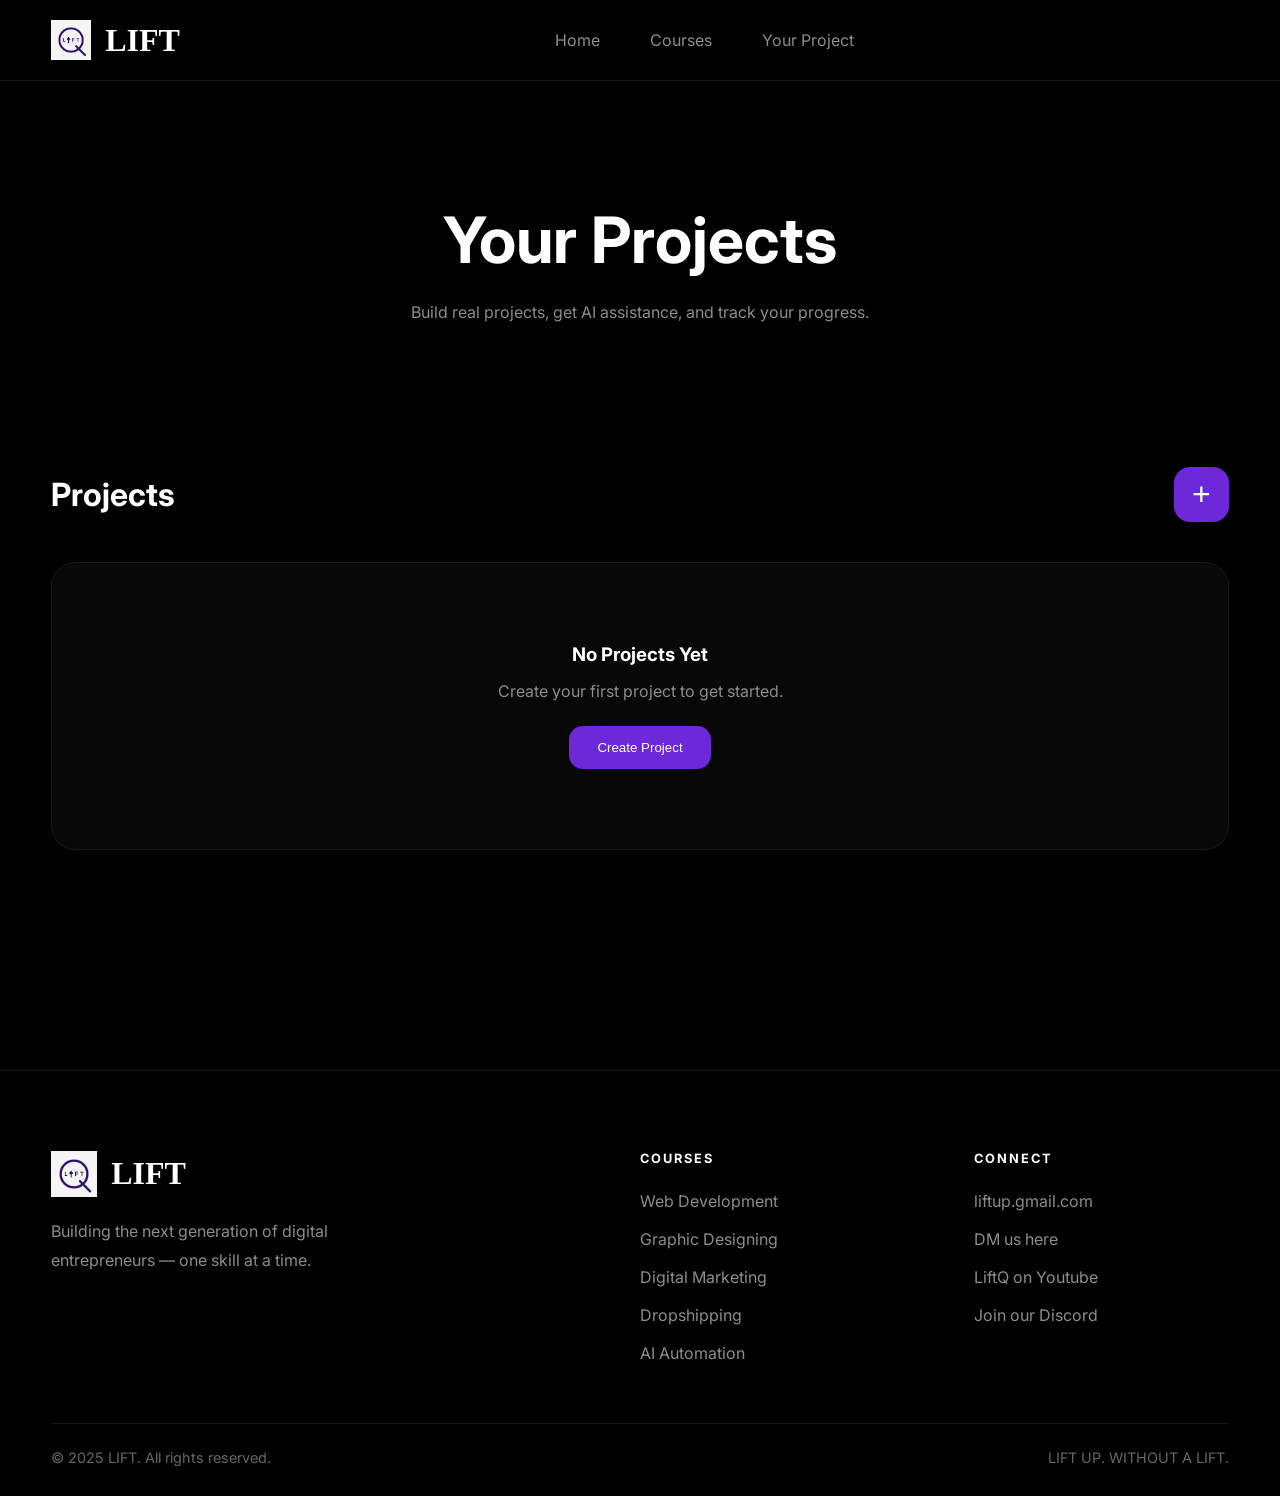
<file: projects.html>
<!DOCTYPE html>
<html lang="en">

<head>

    <meta charset="UTF-8">

    <meta
        name="viewport"
        content="width=device-width, initial-scale=1.0">

    <title>
        Lift | Projects
    </title>

    <link
        rel="stylesheet"
        href="css/common.css">

    <link
        rel="stylesheet"
        href="css/header.css">

    <link
        rel="stylesheet"
        href="css/projects.css">

    <link
        rel="stylesheet"
        href="css/footer.css">

</head>

<body>

    <div id="header-container"></div>

    <main>

        <section class="projects-hero">

            <div class="container">

                <h1>
                    Your Projects
                </h1>

                <p>
                    Build real projects,
                    get AI assistance,
                    and track your progress.
                </p>

            </div>

        </section>

        <section class="projects-section">

            <div class="container">

                <div class="projects-header">

                    <h2>
                        Projects
                    </h2>

                    <button
                        id="createProjectBtn">

                        +

                    </button>

                </div>

                <!-- EMPTY STATE -->

                <div
                    id="emptyProjects">

                    <h3>
                        No Projects Yet
                    </h3>

                    <p>
                        Create your first project
                        to get started.
                    </p>

                    <button
                        class="create-btn">

                        Create Project

                    </button>

                </div>

                <!-- PROJECT CARDS -->

                <div
                    id="projectsGrid">

                </div>

            </div>

        </section>

        <div
            id="projectModal"
            class="modal">

            <div
                class="modal-content">

                <h2>
                    Create Project
                </h2>

                <input
                    id="projectName"
                    type="text"
                    placeholder="Project Name">

                <select
                    id="projectCategory">

                    <option>
                        Web Development
                    </option>

                    <option>
                        Graphic Designing
                    </option>

                    <option>
                        Digital Marketing
                    </option>

                    <option>
                        Dropshipping
                    </option>

                    <option>
                        AI Automation
                    </option>

                </select>

                <div
                    class="modal-actions">

                    <button
                        id="cancelProject">

                        Cancel

                    </button>

                    <button
                        id="saveProject">

                        Create

                    </button>

                </div>

            </div>

        </div>

        <section
            id="projectWorkspace">

            <div class="container">

                <div
                    class="workspace-header">

                    <h2
                        id="workspaceTitle">

                        Project Name

                    </h2>

                    <span
                        id="workspaceCategory">

                        Category

                    </span>

                </div>

                <div
                    class="workspace-info">

                    <div>

                        <strong>
                            Status:
                        </strong>

                        In Progress

                    </div>

                </div>

                <div
                    id="webDevWorkspace">

                    <h3>
                        Web Development Workspace
                    </h3>

                    <p>
                        Code editor coming with backend.
                    </p>

                </div>

                <div
                    id="otherWorkspace">

                    <h3>
                        VS Code Extension
                    </h3>

                    <p>

                        This project type uses
                        the Lift VS Code Extension.

                    </p>

                </div>

                <div
                    class="project-ai">

                    <h3>
                        Project AI Assistant
                    </h3>

                    <div
                        id="chatMessages">

                        <div
                            class="ai-message">

                            👋 Tell me about
                            your project.

                        </div>

                    </div>

                    <div
                        class="chat-input">

                        <textarea
                            id="questionInput"
                            placeholder="Ask about your project..."></textarea>

                        <button
                            id="sendQuestion">

                            Send

                        </button>

                    </div>

                </div>

            </div>

        </section>

    </main>

    <div id="footer-container"></div>

    <script src="js/header.js"></script>
    <script src="js/footer.js"></script>
    <script src="js/projects.js"></script>

</body>

</html>
</file>
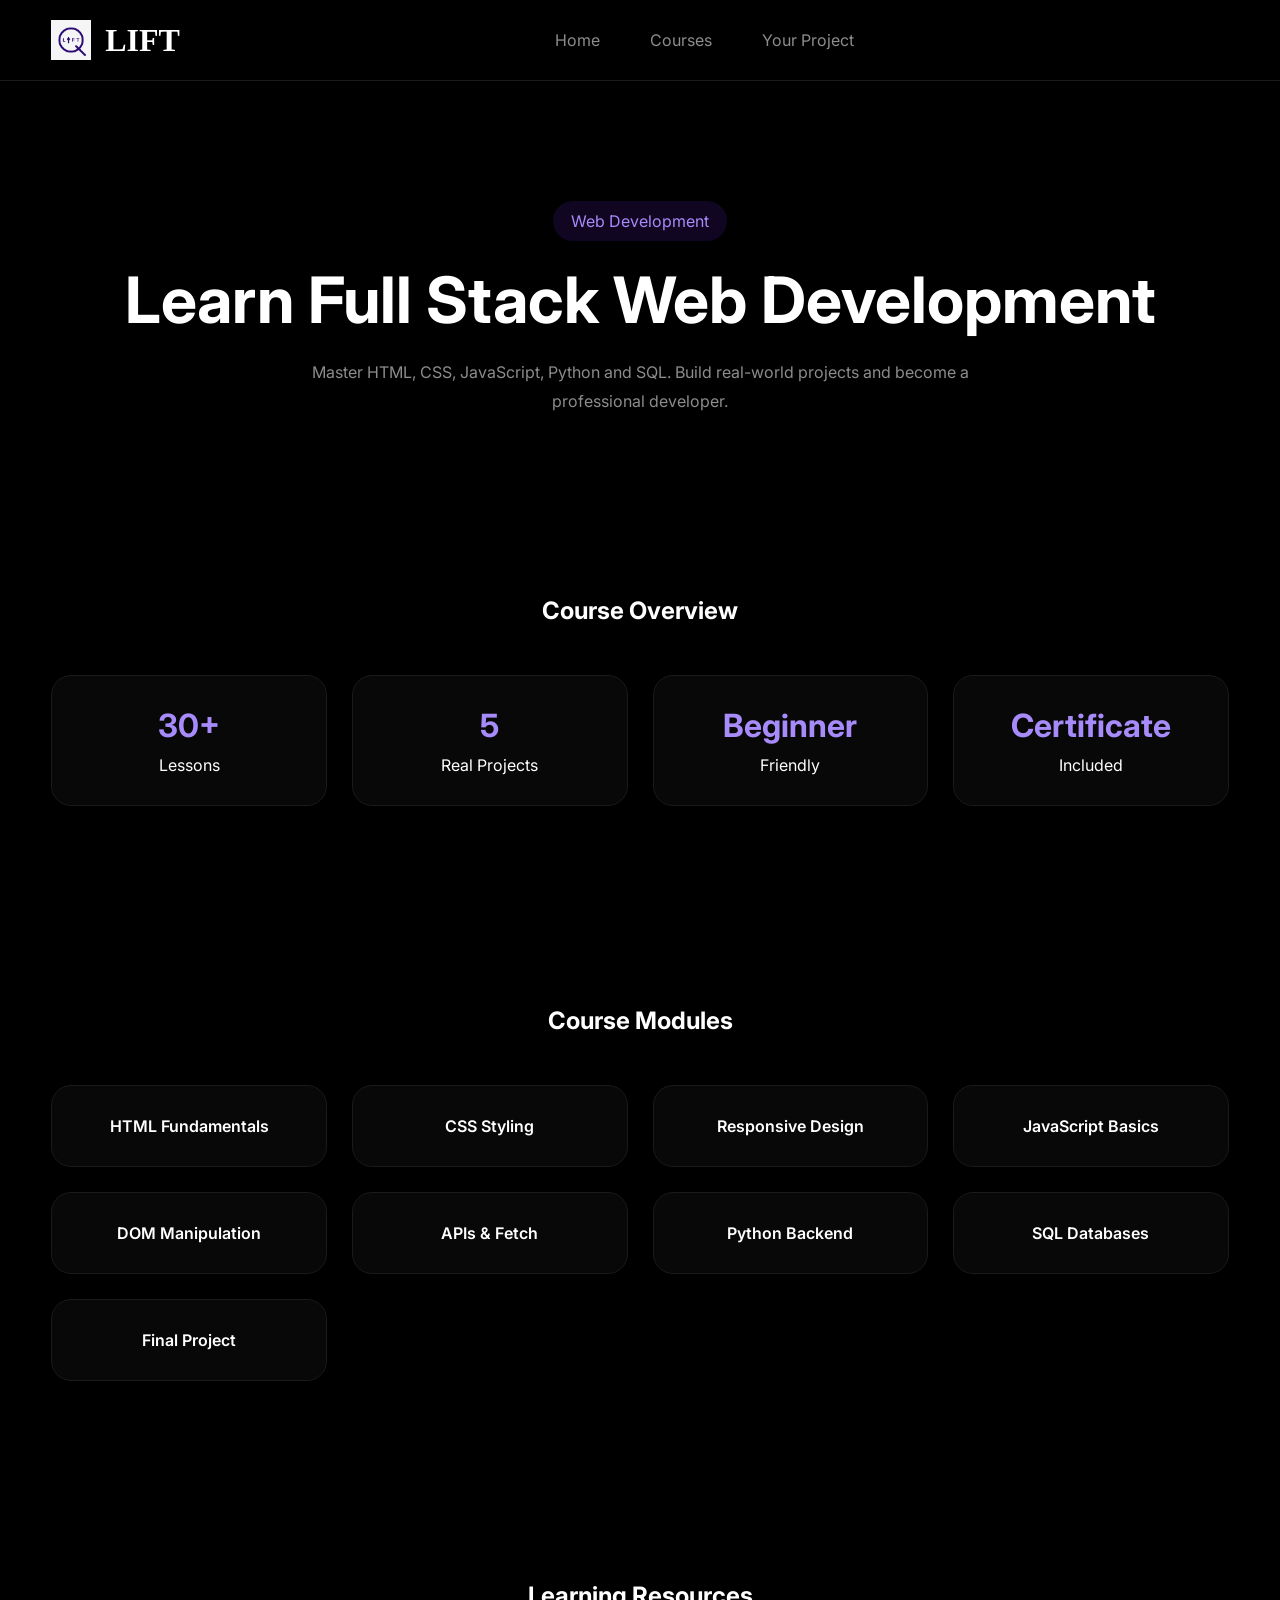
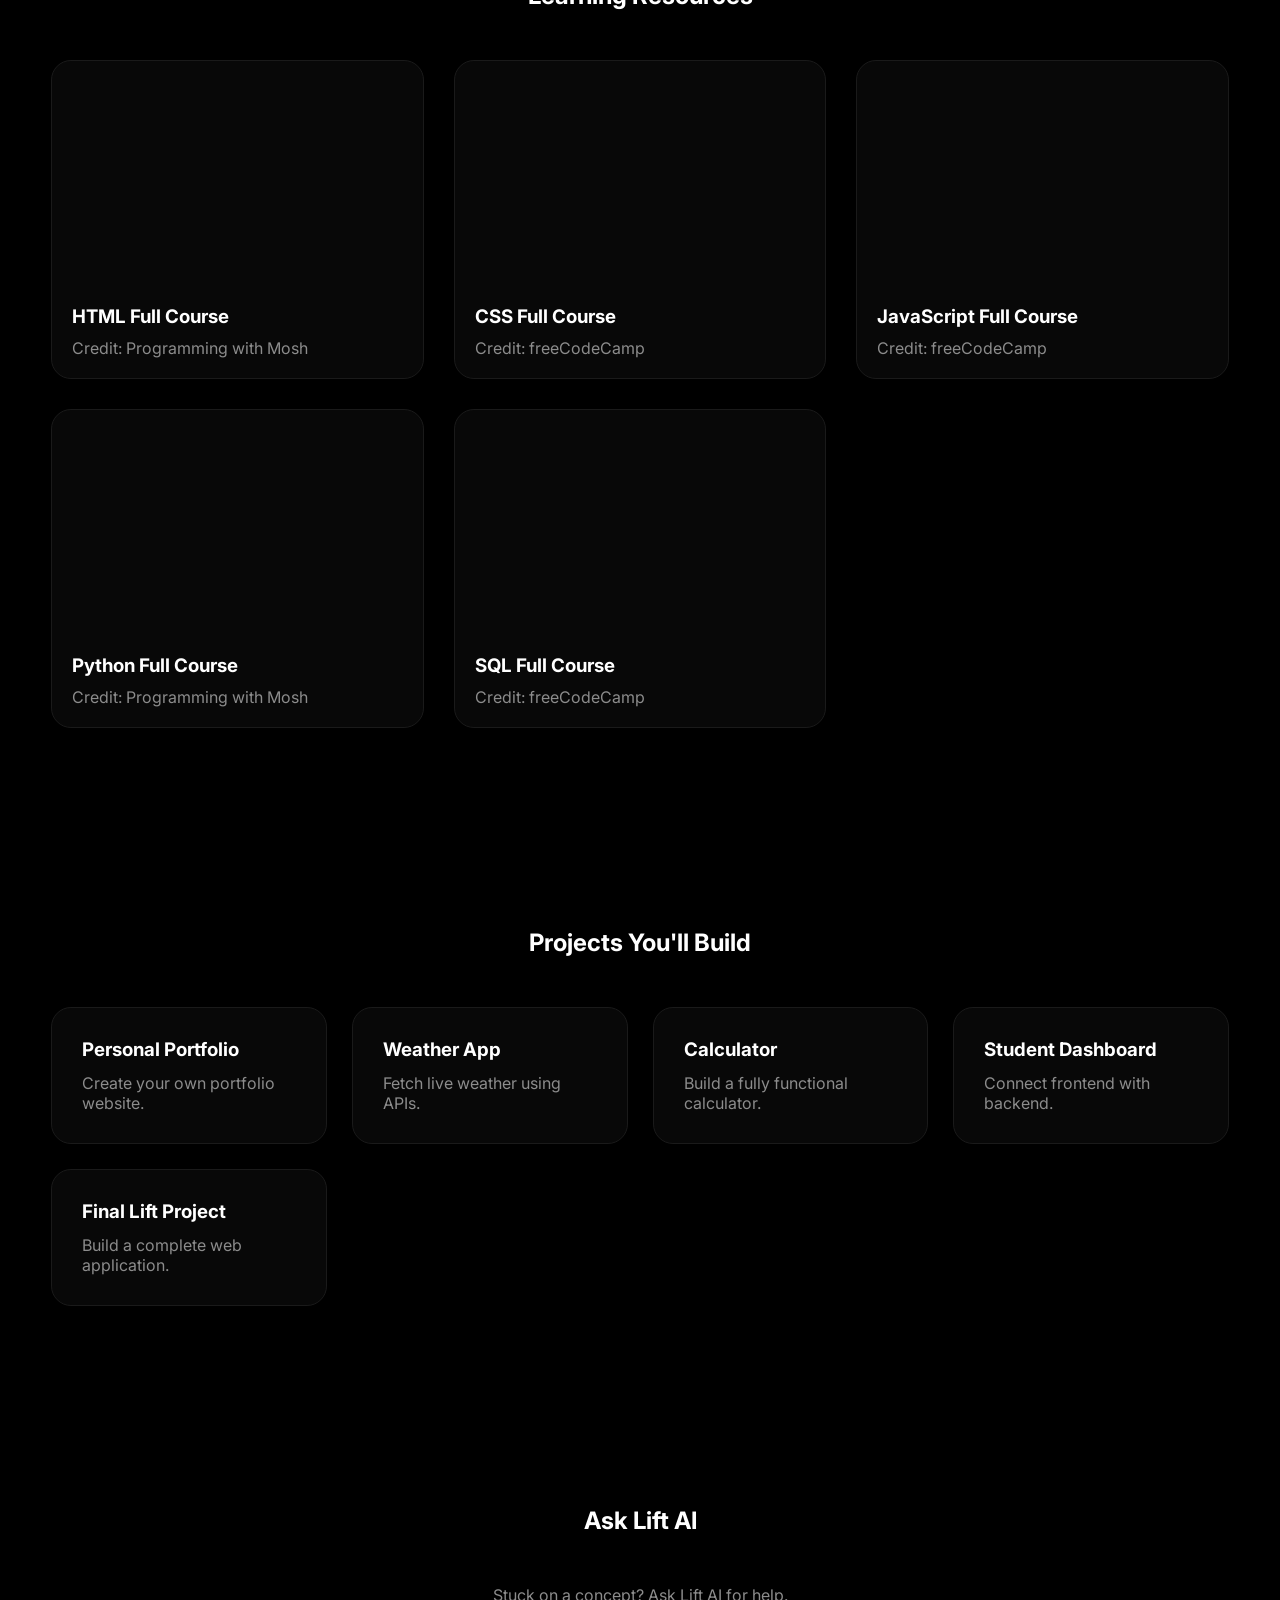
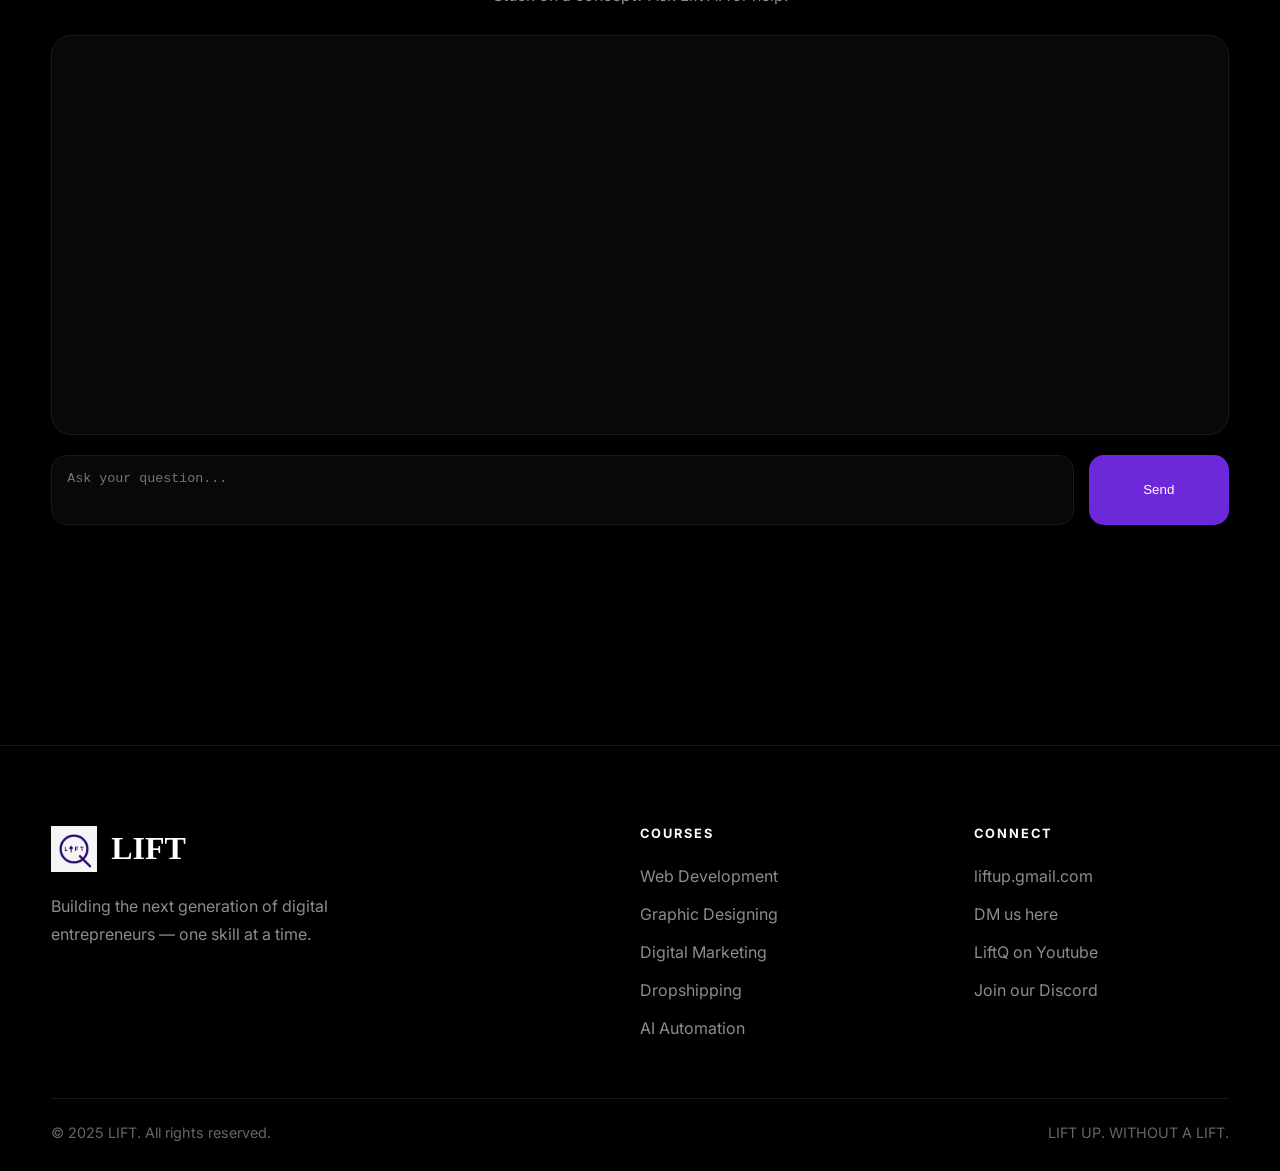
<file: web-dev.html>
<!DOCTYPE html>
<html lang="en">

<head>

    <meta charset="UTF-8">
    <meta name="viewport" content="width=device-width, initial-scale=1.0">

    <title>Lift | Web Development</title>

    <link rel="stylesheet" href="css/common.css">
    <link rel="stylesheet" href="css/header.css">
    <link rel="stylesheet" href="css/web-dev.css">
    <link rel="stylesheet" href="css/footer.css">

</head>

<body>
    <div id="header-container"></div>

    <main>
        <section class="course-hero">

            <div class="container">

                <span class="course-tag">
                    Web Development
                </span>

                <h1>
                    Learn Full Stack Web Development
                </h1>

                <p>
                    Master HTML, CSS, JavaScript, Python and SQL.
                    Build real-world projects and become a professional developer.
                </p>

            </div>

        </section>

        <section class="overview">

            <div class="container">

                <h2>
                    Course Overview
                </h2>

                <div class="overview-grid">

                    <div class="overview-card">

                        <h3>30+</h3>

                        <p>
                            Lessons
                        </p>

                    </div>

                    <div class="overview-card">

                        <h3>5</h3>

                        <p>
                            Real Projects
                        </p>

                    </div>

                    <div class="overview-card">

                        <h3>Beginner</h3>

                        <p>
                            Friendly
                        </p>

                    </div>

                    <div class="overview-card">

                        <h3>Certificate</h3>

                        <p>
                            Included
                        </p>

                    </div>

                </div>

            </div>

        </section>

        <section class="modules">

            <div class="container">

                <h2>
                    Course Modules
                </h2>

                <div class="modules-grid">

                    <div class="module-card">
                        HTML Fundamentals
                    </div>

                    <div class="module-card">
                        CSS Styling
                    </div>

                    <div class="module-card">
                        Responsive Design
                    </div>

                    <div class="module-card">
                        JavaScript Basics
                    </div>

                    <div class="module-card">
                        DOM Manipulation
                    </div>

                    <div class="module-card">
                        APIs & Fetch
                    </div>

                    <div class="module-card">
                        Python Backend
                    </div>

                    <div class="module-card">
                        SQL Databases
                    </div>

                    <div class="module-card">
                        Final Project
                    </div>

                </div>

            </div>

        </section>

        <section class="videos">

            <div class="container">

                <h2>
                    Learning Resources
                </h2>

                <div class="video-grid">

                    <div class="video-card">

                        <iframe
                            src="https://www.youtube.com/embed/qz0aGYrrlhU"
                            allowfullscreen>
                        </iframe>

                        <h3>
                            HTML Full Course
                        </h3>

                        <p>
                            Credit: Programming with Mosh
                        </p>

                    </div>

                    <div class="video-card">

                        <iframe
                            src="https://www.youtube.com/embed/1Rs2ND1ryYc"
                            allowfullscreen>
                        </iframe>

                        <h3>
                            CSS Full Course
                        </h3>

                        <p>
                            Credit: freeCodeCamp
                        </p>

                    </div>

                    <div class="video-card">

                        <iframe
                            src="https://www.youtube.com/embed/PkZNo7MFNFg"
                            allowfullscreen>
                        </iframe>

                        <h3>
                            JavaScript Full Course
                        </h3>

                        <p>
                            Credit: freeCodeCamp
                        </p>

                    </div>

                    <div class="video-card">

                        <iframe
                            src="https://www.youtube.com/embed/_uQrJ0TkZlc"
                            allowfullscreen>
                        </iframe>

                        <h3>
                            Python Full Course
                        </h3>

                        <p>
                            Credit: Programming with Mosh
                        </p>

                    </div>

                    <div class="video-card">

                        <iframe
                            src="https://www.youtube.com/embed/7S_tz1z_5bA"
                            allowfullscreen>
                        </iframe>

                        <h3>
                            SQL Full Course
                        </h3>

                        <p>
                            Credit: freeCodeCamp
                        </p>

                    </div>

                </div>

            </div>

        </section>

        <section class="projects-section">

            <div class="container">

                <h2>
                    Projects You'll Build
                </h2>

                <div class="projects-grid">

                    <div class="project-card">

                        <h3>
                            Personal Portfolio
                        </h3>

                        <p>
                            Create your own portfolio website.
                        </p>

                    </div>

                    <div class="project-card">

                        <h3>
                            Weather App
                        </h3>

                        <p>
                            Fetch live weather using APIs.
                        </p>

                    </div>

                    <div class="project-card">

                        <h3>
                            Calculator
                        </h3>

                        <p>
                            Build a fully functional calculator.
                        </p>

                    </div>

                    <div class="project-card">

                        <h3>
                            Student Dashboard
                        </h3>

                        <p>
                            Connect frontend with backend.
                        </p>

                    </div>

                    <div class="project-card">

                        <h3>
                            Final Lift Project
                        </h3>

                        <p>
                            Build a complete web application.
                        </p>

                    </div>

                </div>

            </div>

        </section>

        <section class="ai-section">

            <div class="container">

                <h2>
                    Ask Lift AI
                </h2>

                <p class="ai-description">
                    Stuck on a concept? Ask Lift AI for help.
                </p>

                <div id="chatMessages">

                    <div class="ai-message">

                        👋 Welcome! Ask any question about Web Development.

                    </div>

                </div>

                <div class="chat-input">

                    <textarea
                        id="questionInput"
                        placeholder="Ask your question..."></textarea>

                    <button
                        id="sendQuestion">

                        Send

                    </button>

                </div>

            </div>

        </section>
    </main>

    <div id="footer-container"></div>

    <script src="js/header.js"></script>
    <script src="js/footer.js"></script>
    <script src="js/web-dev.js"></script>

</body>

</html>
</file>
<file: css/common.css>
/* Common Styles */

@import url('https://fonts.googleapis.com/css2?family=Inter:wght@300;400;700;900&display=swap');

:root{
    --bg:#000000;
    --card:#0a0a0a;
    --text:#ffffff;
    --muted:#8c8c8c;
    --purple:#6d28d9;
    --purple-hover:#7c3aed;
    --border:#1a1a1a;
}

*{
    margin:0;
    padding:0;
    box-sizing:border-box;
    -webkit-tap-highlight-color: transparent;
}

html{
    scroll-behavior:smooth;
}

body{
    background:var(--bg);
    color:var(--text);
    font-family:Inter,Segoe UI,sans-serif;
}

a{
    text-decoration:none;
    color:inherit;
}

ul{
    list-style:none;
}

.container{
    width:min(1280px,92%);
    margin:auto;
}

img{
    max-width:100%;
    display:block;
}
</file>
<file: css/header.css>
.header{
    width:100%;
    border-bottom:1px solid var(--border);
    background:#000;
}

.nav{
    height:80px;

    display:flex;
    align-items:center;
    justify-content:space-between;
}

.logo-wrapper{
    display:flex;
    align-items:center;
    gap:14px;
}

.logo-wrapper img{
    width:40px;
    height:40px;
}

.logo-wrapper span{
    font-size:2rem;
    font-weight:700;
    font-family:Georgia,serif;
}

.desktop-nav{
    display:flex;
    gap:50px;
}

.desktop-nav a{
    color:var(--muted);
    transition:.3s;
}

.desktop-nav a:hover{
    color:#fff;
}

.nav-right{
    display:flex;
    align-items:center;
    gap:20px;
}

.signin{
    color:#b0b0b0;
}

.get-started{
    background:var(--purple);
    padding:14px 24px;
    border-radius:18px;
    font-weight:600;
}

.get-started:hover{
    background:var(--purple-hover);
}

#profile{
    font-size:large;
}

#menuBtn{
    display:none;

    background:none;
    border:none;

    color:white;
    font-size:1.5rem;

    cursor:pointer;
}

.mobile-menu{
    display:none;
}

.mobile-menu.active{
    display:flex;
    flex-direction:column;
    gap:18px;

    padding:20px;
    border-top:1px solid var(--border);
}

@media(max-width:768px){

    .desktop-nav,
    .signin{
        display:none;
    }

    #menuBtn{
        display:block;
    }

    .nav{
        height:72px;
    }

    .logo-wrapper img{
        width:34px;
        height:34px;
    }

    .logo-wrapper span{
        font-size:1.5rem;
    }

    .get-started{
        padding:12px 18px;
    }
}
</file>
<file: css/projects.css>
.projects-hero{

    padding:120px 0 80px;

    text-align:center;
}

.projects-hero h1{

    font-size:4rem;

    margin-bottom:20px;
}

.projects-hero p{

    max-width:700px;

    margin:auto;

    color:var(--muted);

    line-height:1.8;
}

.projects-section{

    padding:60px 0 100px;
}

.projects-header{

    display:flex;

    align-items:center;

    justify-content:space-between;

    margin-bottom:40px;
}

.projects-header h2{

    font-size:2rem;
}

#createProjectBtn{

    width:55px;

    height:55px;

    border:none;

    border-radius:16px;

    background:var(--purple);

    color:white;

    font-size:2rem;

    cursor:pointer;
}

#createProjectBtn:hover{

    transform:scale(1.05);
}

#emptyProjects{

    text-align:center;

    padding:80px 20px;

    border:1px solid var(--border);

    border-radius:24px;

    background:#080808;
}

#emptyProjects h3{

    margin-bottom:15px;
}

#emptyProjects p{

    color:var(--muted);

    margin-bottom:25px;
}

.create-btn{

    padding:14px 28px;

    border:none;

    border-radius:14px;

    background:var(--purple);

    color:white;

    cursor:pointer;
}

#projectsGrid{

    display:grid;

    grid-template-columns:
    repeat(auto-fit,minmax(280px,1fr));

    gap:25px;
}

.project-card{

    background:#080808;

    border:1px solid var(--border);

    border-radius:20px;

    padding:25px;

    cursor:pointer;

    transition:.3s;
}

.project-card:hover{

    transform:translateY(-6px);
}

.project-card h3{

    margin-bottom:12px;
}

.project-card p{

    color:var(--muted);

    margin-bottom:10px;
}

.project-status{

    display:inline-block;

    padding:6px 12px;

    border-radius:999px;

    background:rgba(109,40,217,.15);

    color:#a78bfa;

    font-size:.85rem;
}

.modal{

    position:fixed;

    inset:0;

    background:rgba(0,0,0,.7);

    display:none;

    align-items:center;

    justify-content:center;

    z-index:999;
}

.modal.show{

    display:flex;
}

.modal-content{

    width:90%;

    max-width:500px;

    background:#080808;

    border:1px solid var(--border);

    border-radius:24px;

    padding:30px;
}

.modal-content h2{

    margin-bottom:25px;
}

.modal-content input,
.modal-content select{

    width:100%;

    padding:15px;

    margin-bottom:20px;

    border-radius:14px;

    border:1px solid var(--border);

    background:#111;

    color:white;
}

.modal-actions{

    display:flex;

    justify-content:flex-end;

    gap:15px;
}

.modal-actions button{

    padding:12px 22px;

    border:none;

    border-radius:12px;

    cursor:pointer;
}

#cancelProject{

    background:#222;

    color:white;
}

#saveProject{

    background:var(--purple);

    color:white;
}

#projectWorkspace{

    display:none;

    padding:100px 0;
}

.workspace-header{

    display:flex;

    align-items:center;

    justify-content:space-between;

    margin-bottom:30px;
}

.workspace-header h2{

    font-size:2rem;
}

#workspaceCategory{

    padding:8px 16px;

    border-radius:999px;

    background:rgba(109,40,217,.15);

    color:#a78bfa;
}

.workspace-info{

    margin-bottom:40px;

    color:var(--muted);
}

#webDevWorkspace,
#otherWorkspace{

    background:#080808;

    border:1px solid var(--border);

    border-radius:20px;

    padding:25px;

    margin-bottom:40px;
}

#webDevWorkspace h3,
#otherWorkspace h3{

    margin-bottom:15px;
}

#webDevWorkspace p,
#otherWorkspace p{

    color:var(--muted);
}

.project-ai{

    margin-top:50px;
}

.project-ai h3{

    margin-bottom:20px;
}

#chatMessages{

    background:#080808;

    border:1px solid var(--border);

    border-radius:20px;

    min-height:350px;

    max-height:500px;

    overflow-y:auto;

    padding:20px;
}

.user-message{

    width:fit-content;

    max-width:80%;

    margin-left:auto;

    margin-bottom:12px;

    padding:12px 16px;

    border-radius:16px;

    background:#6d28d9;

    color:white;
}

.ai-message{

    width:fit-content;

    max-width:80%;

    margin-bottom:12px;

    padding:12px 16px;

    border-radius:16px;

    background:#111;

    color:white;
}

.thinking{

    opacity:.7;

    font-style:italic;
}

.chat-input{

    margin-top:20px;

    display:flex;

    gap:15px;
}

.chat-input textarea{

    flex:1;

    min-height:70px;

    resize:none;

    padding:15px;

    border-radius:14px;

    border:1px solid var(--border);

    background:#080808;

    color:white;
}

.chat-input button{

    width:140px;

    border:none;

    border-radius:14px;

    background:var(--purple);

    color:white;

    cursor:pointer;
}

@media(max-width:768px){

    .projects-hero h1{

        font-size:2.5rem;
    }

    .workspace-header{

        flex-direction:column;

        gap:15px;

        align-items:flex-start;
    }

    .chat-input{

        flex-direction:column;
    }

    .chat-input button{

        width:100%;

        height:55px;
    }

}
</file>
<file: css/footer.css>
.footer{
    margin-top:120px;
    padding:80px 0 30px;
    border-top:1px solid var(--border);
}

.footer-grid{

    display:grid;
    grid-template-columns:
    2fr
    1fr
    1fr;

    gap:80px;
}

.footer-logo{
    display:flex;
    align-items:center;
    gap:14px;

    margin-bottom:20px;
}

.footer-logo img{
    width:46px;
    height:46px;
}

.footer-logo h2{
    font-size:2rem;
    font-family:Georgia,serif;
}

.footer p{
    color:var(--muted);
    max-width:300px;
    line-height:1.8;
}

.footer h4{
    margin-bottom:25px;
    letter-spacing:2px;
    font-size:.8rem;
}

.footer ul{
    display:flex;
    flex-direction:column;
    gap:18px;
}

.footer li{
    color:var(--muted);
}

.footer-bottom{

    margin-top:60px;
    padding-top:25px;

    border-top:1px solid var(--border);

    display:flex;
    justify-content:space-between;

    color:#666;
    font-size:.9rem;
}

@media(max-width:768px){

    .footer-grid{
        grid-template-columns:1fr;
        gap:40px;
    }

    .footer-bottom{
        flex-direction:column;
        gap:12px;
        text-align:center;
    }
}
</file>
<file: css/web-dev.css>
.course-hero{

    padding:120px 0 80px;

    text-align:center;
}

.course-tag{

    display:inline-block;

    padding:10px 18px;

    border-radius:999px;

    background:rgba(109,40,217,.15);

    color:#a78bfa;

    margin-bottom:20px;
}

.course-hero h1{

    font-size:4rem;

    margin-bottom:20px;
}

.course-hero p{

    max-width:700px;

    margin:auto;

    color:var(--muted);

    line-height:1.8;
}

.overview,
.modules,
.videos,
.projects-section,
.ai-section{

    padding:100px 0;
}

.overview h2,
.modules h2,
.videos h2,
.projects-section h2,
.ai-section h2{

    text-align:center;

    margin-bottom:50px;
}

.overview-grid,
.modules-grid,
.projects-grid{

    display:grid;

    grid-template-columns:
    repeat(auto-fit,minmax(250px,1fr));

    gap:25px;
}

.overview-card,
.module-card,
.project-card{

    background:#080808;

    border:1px solid var(--border);

    border-radius:20px;

    padding:30px;
}

.overview-card{

    text-align:center;
}

.overview-card h3{

    color:#a78bfa;

    font-size:2rem;

    margin-bottom:10px;
}

.module-card{

    text-align:center;

    font-weight:600;
}

.project-card h3{

    margin-bottom:12px;
}

.project-card p{

    color:var(--muted);
}

.video-grid{

    display:grid;

    grid-template-columns:
    repeat(auto-fit,minmax(320px,1fr));

    gap:30px;
}

.video-card{

    background:#080808;

    border:1px solid var(--border);

    border-radius:20px;

    overflow:hidden;
}

.video-card iframe{

    width:100%;

    height:220px;

    border:none;
}

.video-card h3{

    padding:20px 20px 10px;
}

.video-card p{

    padding:0 20px 20px;

    color:var(--muted);
}

.ai-description{

    text-align:center;

    color:var(--muted);

    margin-bottom:30px;
}

#chatMessages{

    background:#080808;

    border:1px solid var(--border);

    border-radius:20px;

    min-height:400px;

    max-height:500px;

    overflow-y:auto;

    padding:20px;
}

.user-message{

    margin-left:auto;

    width:fit-content;

    max-width:80%;

    padding:12px 16px;

    margin-bottom:12px;

    border-radius:16px;

    background:#6d28d9;

    color:white;
}

.ai-message{

    width:fit-content;

    max-width:80%;

    padding:12px 16px;

    margin-bottom:12px;

    border-radius:16px;

    background:#111;
}

.thinking{

    opacity:.7;

    font-style:italic;
}

.chat-input{

    margin-top:20px;

    display:flex;

    gap:15px;
}

.chat-input textarea{

    flex:1;

    min-height:70px;

    resize:none;

    padding:15px;

    border-radius:15px;

    border:1px solid var(--border);

    background:#080808;

    color:white;
}

.chat-input button{

    width:140px;

    border:none;

    border-radius:15px;

    cursor:pointer;

    background:var(--purple);

    color:white;
}

@media(max-width:768px){

    .course-hero h1{

        font-size:2.3rem;
    }

    .chat-input{

        flex-direction:column;
    }

    .chat-input button{

        width:100%;

        height:55px;
    }
}
</file>
